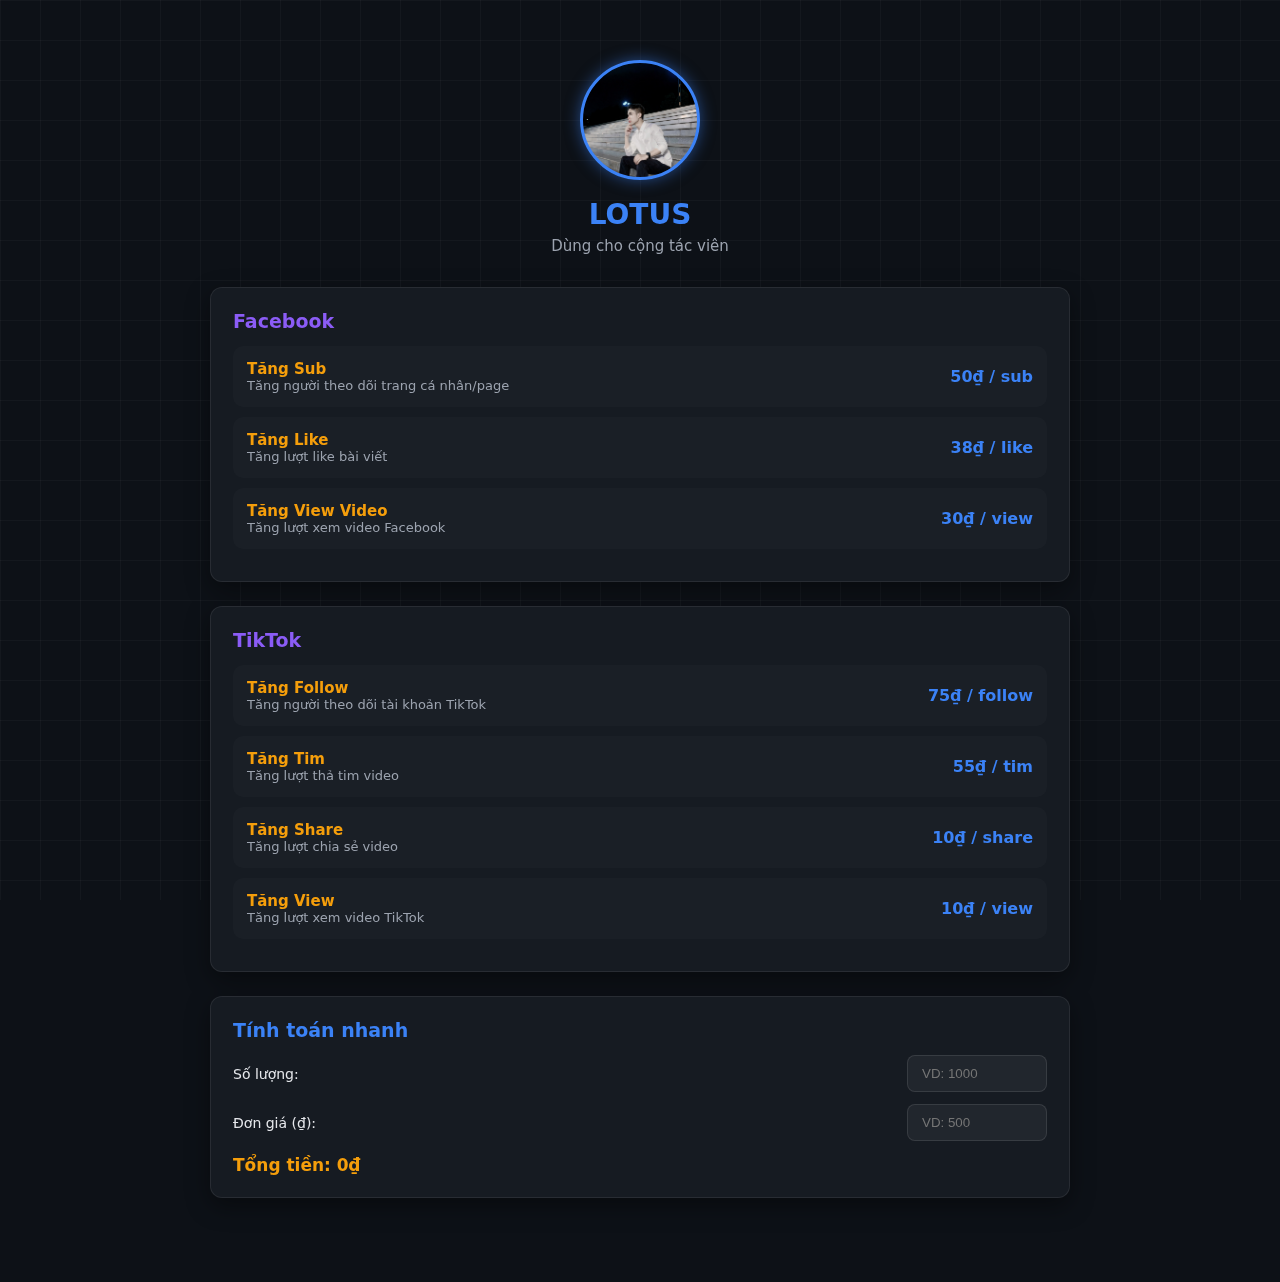
<file: index.html>
<!DOCTYPE html>
<html lang="vi">
  <head>
    <meta charset="utf-8" />
    <meta name="viewport" content="width=device-width,initial-scale=1" />
    <link rel="stylesheet" href="main.css" />
    <title>Báo giá dịch vụ</title>
  </head>
  <body>
    <div class="wrap">
      <header>
        <a
          href="https://www.facebook.com/bdh.lotus"
          style="display: inline-block"
          ><div id="avata"></div
        ></a>
        <h1>LOTUS</h1>
        <p>Dùng cho cộng tác viên</p>
      </header>

      <div class="card platform">
        <h2>Facebook</h2>
        <div class="service">
          <div>
            <div class="name">Tăng Sub</div>
            <div class="desc">Tăng người theo dõi trang cá nhân/page</div>
          </div>
          <div class="price">50₫ / sub</div>
        </div>
        <div class="service">
          <div>
            <div class="name">Tăng Like</div>
            <div class="desc">Tăng lượt like bài viết</div>
          </div>
          <div class="price">38₫ / like</div>
        </div>
        <div class="service">
          <div>
            <div class="name">Tăng View Video</div>
            <div class="desc">Tăng lượt xem video Facebook</div>
          </div>
          <div class="price">30₫ / view</div>
        </div>
      </div>

      <div class="card platform">
        <h2>TikTok</h2>
        <div class="service">
          <div>
            <div class="name">Tăng Follow</div>
            <div class="desc">Tăng người theo dõi tài khoản TikTok</div>
          </div>
          <div class="price">75₫ / follow</div>
        </div>
        <div class="service">
          <div>
            <div class="name">Tăng Tim</div>
            <div class="desc">Tăng lượt thả tim video</div>
          </div>
          <div class="price">55₫ / tim</div>
        </div>
        <div class="service">
          <div>
            <div class="name">Tăng Share</div>
            <div class="desc">Tăng lượt chia sẻ video</div>
          </div>
          <div class="price">10₫ / share</div>
        </div>
        <div class="service">
          <div>
            <div class="name">Tăng View</div>
            <div class="desc">Tăng lượt xem video TikTok</div>
          </div>
          <div class="price">10₫ / view</div>
        </div>
      </div>

      <div class="card calc">
        <h2>Tính toán nhanh</h2>
        <div class="row">
          <label for="qty">Số lượng:</label>
          <input type="number" id="qty" placeholder="VD: 1000" />
        </div>
        <div class="row">
          <label for="price">Đơn giá (₫):</label>
          <input type="number" id="price" placeholder="VD: 500" />
        </div>
        <div class="result">Tổng tiền: <span id="total">0₫</span></div>
      </div>
    </div>

    <script>
      const qtyInput = document.getElementById("qty");
      const priceInput = document.getElementById("price");
      const totalEl = document.getElementById("total");

      function formatCurrency(n) {
        return Number(n).toLocaleString("vi-VN") + "₫";
      }

      function calc() {
        const qty = Number(qtyInput.value) || 0;
        const price = Number(priceInput.value) || 0;
        const total = qty * price;
        totalEl.textContent = formatCurrency(total);
      }

      qtyInput.addEventListener("input", calc);
      priceInput.addEventListener("input", calc);
    </script>
  </body>
</html>
</file>
<file: main.css>
:root {
  --bg: #0d1117;
  --panel: #161b22;
  --border: rgba(255, 255, 255, 0.08);
  --accent-blue: #3b82f6;
  --accent-purple: #8b5cf6;
  --accent-orange: #f59e0b;
  --muted: #9ca3af;
  --text: #e5e7eb;
  --radius: 12px;
  --shadow: 0 8px 24px rgba(0, 0, 0, 0.4);
  font-family: "Inter", "Roboto", system-ui, sans-serif;
}

/* RESET */
* {
  box-sizing: border-box;
  margin: 0;
  padding: 0;
}
html,
body {
  background: var(--bg);
  color: var(--text);
  min-height: 100vh;
  position: relative;
}

/* BACKGROUND GRID */
body::before {
  content: "";
  position: fixed;
  inset: 0;
  background: linear-gradient(
      90deg,
      rgba(255, 255, 255, 0.03) 1px,
      transparent 1px
    ),
    linear-gradient(rgba(255, 255, 255, 0.03) 1px, transparent 1px);
  background-size: 40px 40px;
  pointer-events: none;
  z-index: 0;
}
/* Overlay nền mờ */
.modal {
  display: none; /* Ẩn mặc định */
  position: fixed;
  z-index: 9999;
  inset: 0;
  background: rgba(0, 0, 0, 0.6);
  backdrop-filter: blur(4px);
  display: flex;
  justify-content: center;
  align-items: center;
}

/* Hộp nội dung */
.modal-content {
  background: #161b22;
  padding: 24px 28px 18px;
  border-radius: 12px;
  max-width: 420px;
  line-height: 29px;
  width: 90%;
  color: #e5e7eb;
  text-align: center;
  border: 1px solid rgba(255, 255, 255, 0.1);
  box-shadow: 0 0 25px rgba(59, 130, 246, 0.5);
  animation: fadeInUp 0.4s ease;
}
.modal-content p {
  margin-bottom: 10px;
}
.zalo {
  background-color: var(--accent-blue);
  color: white;
  text-decoration: none;
  font-size: 18px;
  padding: 4px 10px;
  border-radius: 10px;
  float: left;
}
/* Nút đóng */
.modal .close {
  position: relative;
  top: 0;
  left: 0;
  font-size: 28px;
  padding: 4px;
  font-weight: bold;
  cursor: pointer;
  color: #9ca3af;
  transition: color 0.2s ease;
  float: right;
}
.modal .close:hover {
  color: #f87171;
}

/* Animation vào */
@keyframes fadeInUp {
  from {
    opacity: 0;
    transform: translateY(20px);
  }
  to {
    opacity: 1;
    transform: translateY(0);
  }
}

.wrap {
  max-width: 900px;
  margin: 40px auto;
  padding: 20px;
  position: relative;
  z-index: 1;
}

/* HEADER */
header {
  text-align: center;
  margin-bottom: 32px;
}
#avata {
  width: 120px;
  height: 120px;
  background: url(myi.jpg) center/cover;
  margin: auto;
  border-radius: 50%;
  margin-bottom: 14px;
  border: 3px solid var(--accent-blue);
  box-shadow: 0 0 15px rgba(59, 130, 246, 0.5);
  transition: transform 0.3s ease, box-shadow 0.3s ease;
}
#avata:hover {
  transform: scale(1.07);
  box-shadow: 0 0 25px rgba(139, 92, 246, 0.7);
}
header h1 {
  font-size: 28px;
  font-weight: 700;
  color: var(--accent-blue);
  margin-bottom: 6px;
}
header p {
  font-size: 15px;
  color: var(--muted);
}

/* CARD */
.card {
  background: var(--panel);
  border-radius: var(--radius);
  padding: 22px;
  margin-bottom: 24px;
  border: 1px solid var(--border);
  box-shadow: var(--shadow);
  position: relative;
  transition: transform 0.25s ease, box-shadow 0.25s ease;
}
.card:hover {
  transform: translateY(-4px);
  box-shadow: 0 12px 30px rgba(59, 130, 246, 0.2);
}
.platform h2 {
  margin-bottom: 14px;
  font-size: 19px;
  font-weight: 600;
  color: var(--accent-purple);
}

/* SERVICE ITEM */
.service {
  display: flex;
  justify-content: space-between;
  align-items: center;
  padding: 14px;
  border-radius: 10px;
  background: rgba(255, 255, 255, 0.02);
  margin-bottom: 10px;
  transition: background 0.3s ease, transform 0.2s ease;
}
.service:hover {
  background: rgba(255, 255, 255, 0.05);
  transform: translateX(4px);
}
.service .name {
  font-weight: 600;
  font-size: 15px;
  color: var(--accent-orange);
}
.service .desc {
  font-size: 13px;
  color: var(--muted);
}
.service .price {
  font-weight: 600;
  color: var(--accent-blue);
}

/* CALC */
.calc h2 {
  margin-bottom: 14px;
  font-size: 19px;
  color: var(--accent-blue);
}
.calc .row {
  display: flex;
  gap: 10px;
  align-items: center;
  margin-bottom: 12px;
  flex-wrap: wrap;
}
.calc label {
  font-size: 14px;
  flex: 1;
}
.calc input {
  padding: 10px 14px;
  border-radius: 8px;
  border: 1px solid rgba(255, 255, 255, 0.1);
  background: rgba(255, 255, 255, 0.05);
  color: #fff;
  width: 140px;
  outline: none;
  transition: border-color 0.2s ease, box-shadow 0.2s ease;
}
.calc input:focus {
  border-color: var(--accent-purple);
  box-shadow: 0 0 10px rgba(139, 92, 246, 0.4);
}
.result {
  margin-top: 14px;
  font-size: 17px;
  font-weight: 600;
  color: var(--accent-orange);
}

/* RESPONSIVE */
@media (max-width: 640px) {
  .wrap {
    padding: 15px;
  }
  #avata {
    width: 90px;
    height: 90px;
  }
  header h1 {
    font-size: 22px;
  }
  .service {
    flex-direction: column;
    align-items: flex-start;
    gap: 6px;
  }
  .calc .row {
    flex-direction: column;
    align-items: flex-start;
  }
  .calc input {
    width: 100%;
  }
}
</file>
